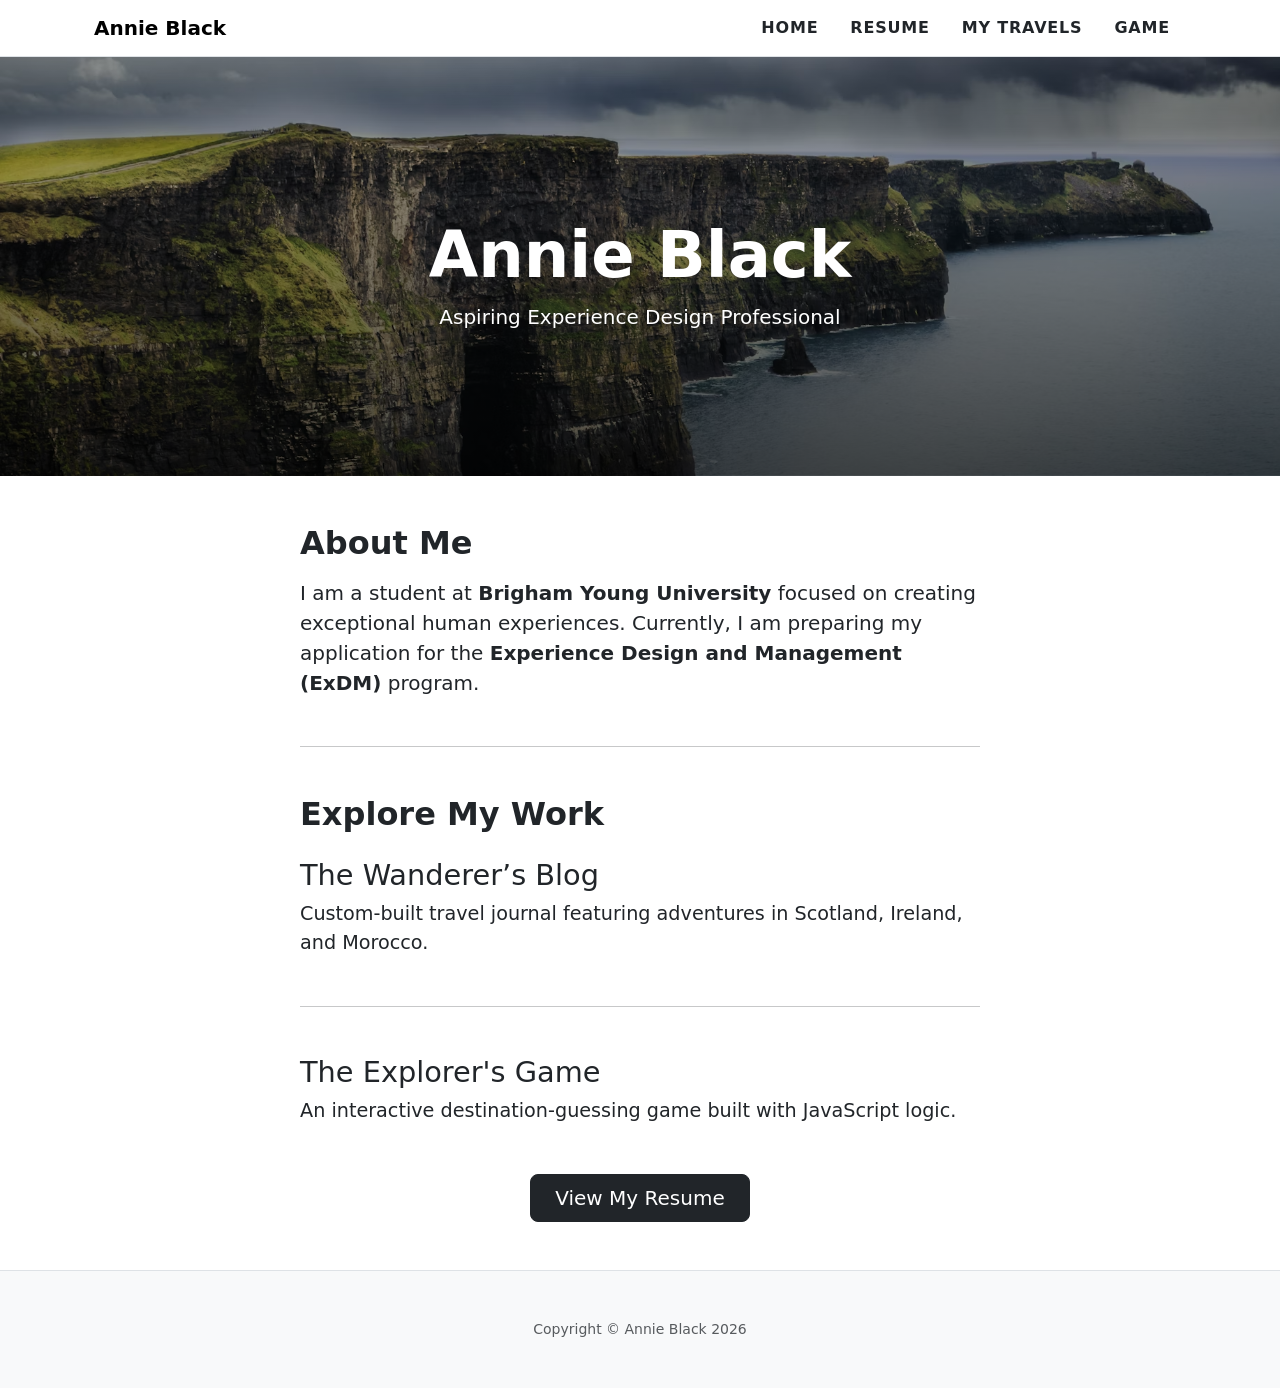
<file: index.html>
<!DOCTYPE html>
<html lang="en">
    <head>
        <meta charset="utf-8" />
        <meta name="viewport" content="width=device-width, initial-scale=1, shrink-to-fit=no" />
        <title>Annie Black | Portfolio</title>
        <link rel="icon" type="image/x-icon" href="assets/favicon.ico" />
        <link href="https://cdn.jsdelivr.net/npm/bootstrap@5.2.3/dist/css/bootstrap.min.css" rel="stylesheet" />
        <link href="https://fonts.googleapis.com/css?family=Lora:400,700,400italic,700italic" rel="stylesheet" type="text/css" />
        <link href="https://fonts.googleapis.com/css?family=Open+Sans:300italic,400italic,600italic,700italic,800italic,400,300,600,700,800" rel="stylesheet" type="text/css" />
        
        <style>
            /* Custom fixes to ensure the page looks clean regardless of template issues */
            .masthead {
                padding-top: 10rem;
                padding-bottom: 8rem;
                background: linear-gradient(to bottom, rgba(0,0,0,0.3) 0%, rgba(0,0,0,0.7) 100%), url('assets/img/ireland photo.avif');
                background-size: cover;
                background-position: center;
                color: white;
                text-align: center;
            }
            .nav-link { font-weight: 800; letter-spacing: 0.05rem; text-transform: uppercase; color: #212529; }
            .section-heading { font-size: 2rem; font-weight: 700; margin-top: 3rem; margin-bottom: 1rem; }
            .post-preview > a { color: #212529; text-decoration: none; }
            .post-preview > a:hover { color: #0085A1; }
            .post-title { font-size: 1.8rem; margin-top: 1.5rem; margin-bottom: 0.5rem; }
            .post-subtitle { font-weight: 300; margin-bottom: 0.5rem; font-size: 1.2rem; }
            hr { margin: 3rem 0; }
        </style>
    </head>
    <body>
        <nav class="navbar navbar-expand-lg navbar-light border-bottom">
            <div class="container px-4">
                <a class="navbar-brand fw-bold" href="index.html">Annie Black</a>
                <div class="navbar-nav ms-auto">
                    <a class="nav-link px-3" href="index.html">Home</a>
                    <a class="nav-link px-3" href="about.html">Resume</a>
                    <a class="nav-link px-3" href="fromscratch.html">My Travels</a>
                    <a class="nav-link px-3" href="app.html">Game</a>
                </div>
            </div>
        </nav>

        <header class="masthead">
            <div class="container">
                <h1 class="display-3 fw-bold">Annie Black</h1>
                <p class="lead">Aspiring Experience Design Professional</p>
            </div>
        </header>

        <div class="container px-4 px-lg-5">
            <div class="row gx-4 gx-lg-5 justify-content-center">
                <div class="col-md-10 col-lg-8">
                    
                    <h2 class="section-heading">About Me</h2>
                    <p class="fs-5">
                        I am a student at <strong>Brigham Young University</strong> focused on creating 
                        exceptional human experiences. Currently, I am preparing my application for the 
                        <strong>Experience Design and Management (ExDM)</strong> program.
                    </p>

                    <hr>

                    <h2 class="section-heading">Explore My Work</h2>

                    <div class="post-preview">
                        <a href="fromscratch.html">
                            <h3 class="post-title">The Wanderer’s Blog</h3>
                            <p class="post-subtitle">Custom-built travel journal featuring adventures in Scotland, Ireland, and Morocco.</p>
                        </a>
                    </div>
                    
                    <hr>

                    <div class="post-preview">
                        <a href="app.html">
                            <h3 class="post-title">The Explorer's Game</h3>
                            <p class="post-subtitle">An interactive destination-guessing game built with JavaScript logic.</p>
                        </a>
                    </div>

                    <div class="text-center mt-5 mb-5">
                        <a class="btn btn-dark btn-lg px-4" href="about.html">View My Resume</a>
                    </div>

                </div>
            </div>
        </div>

        <footer class="py-5 bg-light border-top">
            <div class="container text-center">
                <p class="text-muted small mb-0">Copyright &copy; Annie Black 2026</p>
            </div>
        </footer>

        <script src="https://cdn.jsdelivr.net/npm/bootstrap@5.2.3/dist/js/bootstrap.bundle.min.js"></script>
    </body>
</html>
</file>
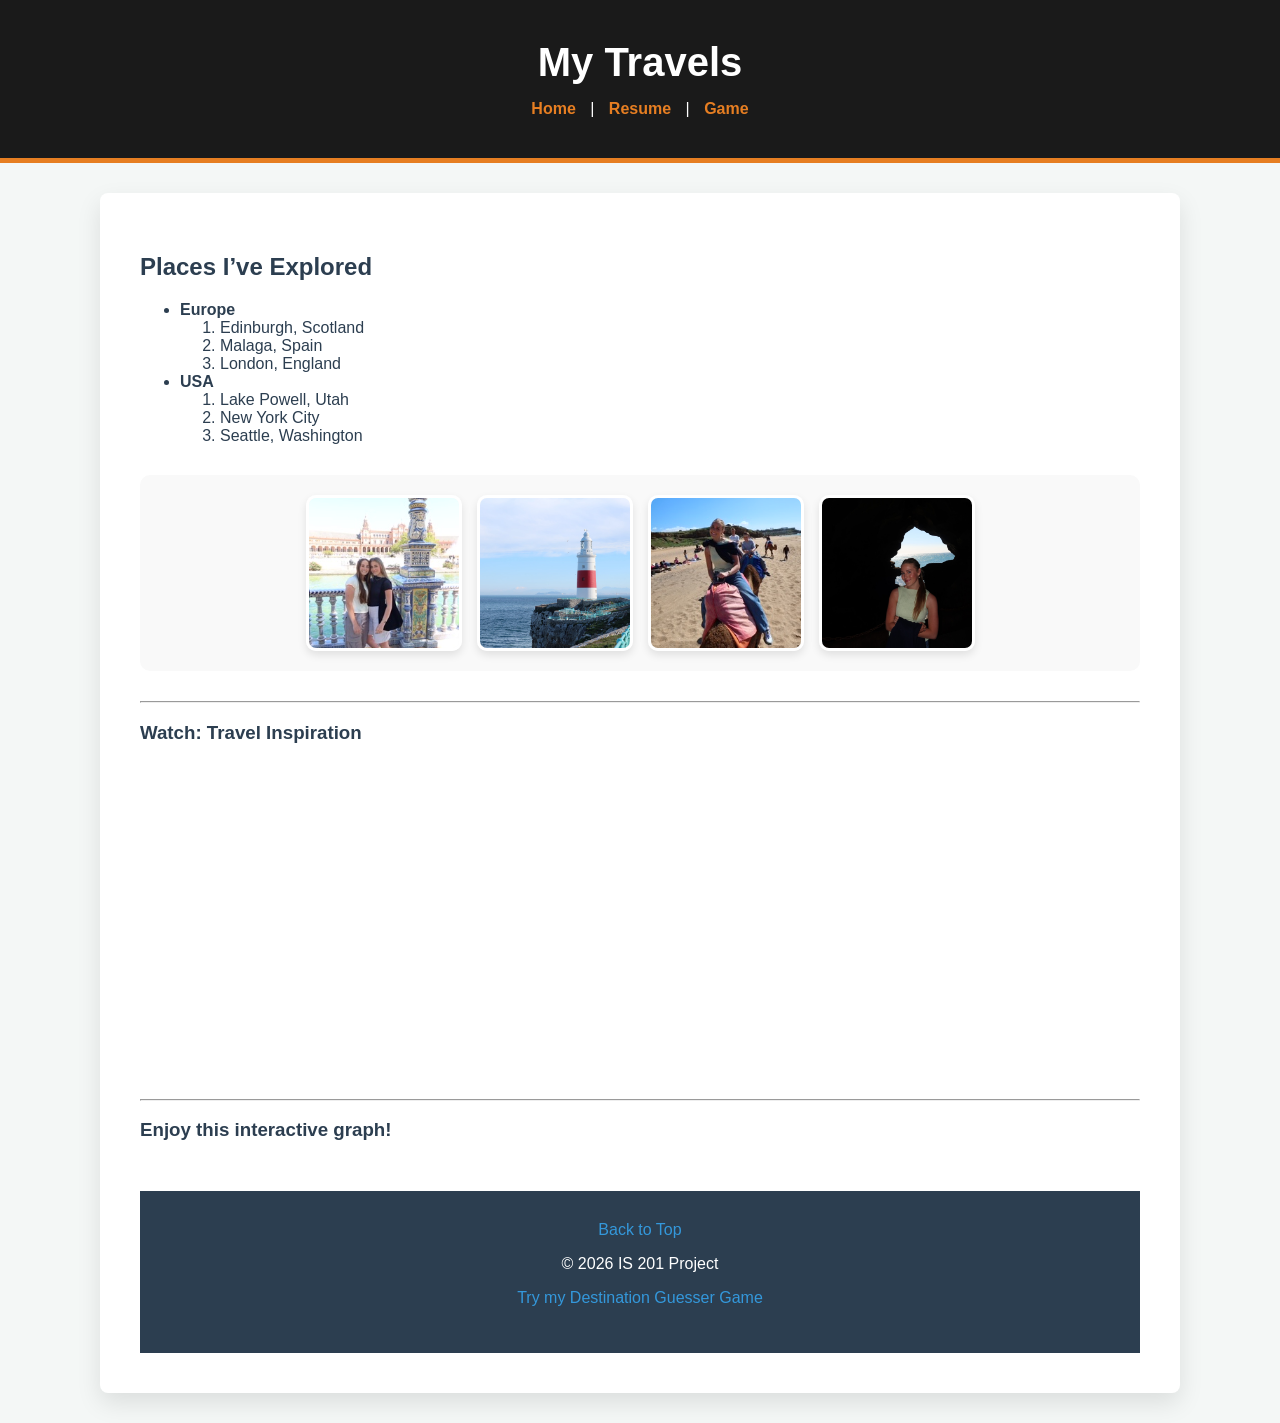
<file: fromscratch.html>
<!DOCTYPE html>
<html lang="en">
<head>
    <meta charset="UTF-8">
    <meta name="viewport" content="width=device-width, initial-scale=1.0">
    <title>Travel Exploration - My Scratch Page</title>
    <link rel="stylesheet" href="scratchStyles.css">
</head>
<body>
<div id="top-of-page"></div>

    <div class="header-container">
        <h1>My Travels</h1>
        <nav>
    <a href="index.html">Home</a> | 
    <a href="about.html">Resume</a> |
    <a href="app.html">Game</a>
        </nav>
    </div>

    <div class="main-body">
        <h2>Places I’ve Explored</h2>
        
        <ul>
            <li><strong>Europe</strong>
                <ol>
                    <li>Edinburgh, Scotland</li>
                    <li>Malaga, Spain</li>
                    <li>London, England</li>
                </ol>
            </li>
            <li><strong>USA</strong>
                <ol>
                    <li>Lake Powell, Utah</li>
                    <li>New York City</li>
                    <li>Seattle, Washington</li>
                </ol>
            </li>
        </ul>

        <div class="photo-gallery">
    <img src="assets/img/malaga.jpg" alt="Spain">
    <img src="assets/img/gibraltr.jpg" alt="Gibraltar">
    <img src="assets/img/morroco.jpg" alt="Morocco">
    <img src="assets/img/another.jpg" alt="Tangier"> </div>
        <hr>

        <h3>Watch: Travel Inspiration</h3>
        <iframe width="560" height="315" src="https://www.youtube.com/embed/NC-e74Wd29E" frameborder="0" allowfullscreen></iframe>

        <hr>

        <h3>Enjoy this interactive graph!</h3>
        <div class="tableau-placeholder">
<div class="tableau-placeholder"> <div class='tableauPlaceholder' id='viz1776359243126' style='position: relative'>
        <noscript>
            <a href='#'><img alt='Roller Coaster Record Holders' src='https://public.tableau.com/static/images/Ro/RollerCoasterRecordHolders_17762314835510/RollerCoasterRecordHolders/1_rss.png' style='border: none' /></a>
        </noscript>
        <object class='tableauViz' style='display:none;'>
            <param name='host_url' value='https%3A%2F%2Fpublic.tableau.com%2F' /> 
            <param name='embed_code_version' value='3' /> 
            <param name='site_root' value='' />
            <param name='name' value='RollerCoasterRecordHolders_17762314835510/RollerCoasterRecordHolders' />
            <param name='tabs' value='no' />
            <param name='toolbar' value='yes' />
            <param name='static_image' value='https://public.tableau.com/static/images/Ro/RollerCoasterRecordHolders_17762314835510/RollerCoasterRecordHolders/1.png' /> 
            <param name='animate_transition' value='yes' />
            <param name='display_static_image' value='yes' />
            <param name='display_spinner' value='yes' />
            <param name='display_overlay' value='yes' />
            <param name='display_count' value='yes' />
            <param name='language' value='en-US' />
        </object>
    </div>                
    <script type='text/javascript'>                    
        var divElement = document.getElementById('viz1776359243126');                    
        var vizElement = divElement.getElementsByTagName('object')[0];                    
        vizElement.style.width='100%'; 
        vizElement.style.height='857px';                    
        var scriptElement = document.createElement('script');                    
        scriptElement.src = 'https://public.tableau.com/javascripts/api/viz_v1.js';                    
        vizElement.parentNode.insertBefore(scriptElement, vizElement);                
    </script>
</div>

    <div class="footer-container">
        <a href="#top-of-page">Back to Top</a>
        <p>&copy; 2026 IS 201 Project</p>
        <p><a href="app.html">Try my Destination Guesser Game</a></p>
    </div>
</body>
</html>
</file>
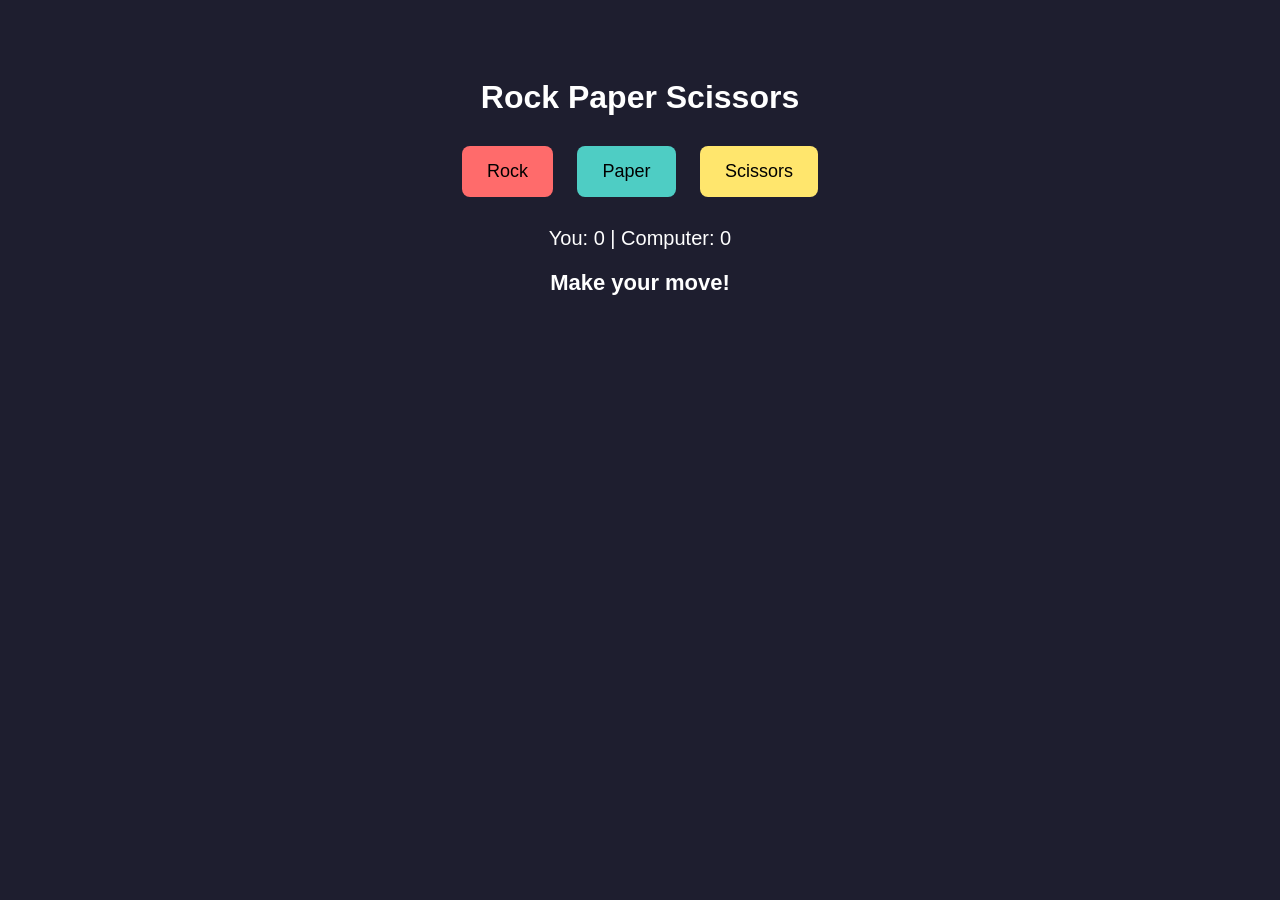
<file: css/ai.html>
<!DOCTYPE html>
<html lang="en">
<head>
<meta charset="UTF-8">
<title>Rock Paper Scissors</title>
<style>
    body {
        font-family: Arial, sans-serif;
        text-align: center;
        background: #1e1e2f;
        color: white;
        padding: 50px;
    }

    h1 {
        margin-bottom: 20px;
    }

    .buttons button {
        padding: 15px 25px;
        margin: 10px;
        font-size: 18px;
        cursor: pointer;
        border: none;
        border-radius: 8px;
        transition: 0.2s;
    }

    .buttons button:hover {
        transform: scale(1.1);
    }

    .rock { background: #ff6b6b; }
    .paper { background: #4ecdc4; }
    .scissors { background: #ffe66d; }

    .score {
        margin-top: 20px;
        font-size: 20px;
    }

    .result {
        margin-top: 20px;
        font-size: 22px;
        font-weight: bold;
    }

    .winner {
        margin-top: 30px;
        font-size: 28px;
        color: #00ffcc;
    }
</style>
</head>
<body>

<h1>Rock Paper Scissors</h1>

<div class="buttons">
    <button class="rock" onclick="playGame('rock')">Rock</button>
    <button class="paper" onclick="playGame('paper')">Paper</button>
    <button class="scissors" onclick="playGame('scissors')">Scissors</button>
</div>

<div class="score">
    You: <span id="playerScore">0</span> |
    Computer: <span id="computerScore">0</span>
</div>

<div class="result" id="resultText">Make your move!</div>
<div class="winner" id="winnerText"></div>

<script>
let playerScore = 0;
let computerScore = 0;

function getComputerChoice() {
    const choices = ['rock', 'paper', 'scissors'];
    return choices[Math.floor(Math.random() * 3)];
}

function playGame(playerChoice) {
    if (playerScore >= 5 || computerScore >= 5) return;

    const computerChoice = getComputerChoice();
    let result = "";

    if (playerChoice === computerChoice) {
        result = "It's a tie! No points awarded.";
    } else if (
        (playerChoice === 'rock' && computerChoice === 'scissors') ||
        (playerChoice === 'paper' && computerChoice === 'rock') ||
        (playerChoice === 'scissors' && computerChoice === 'paper')
    ) {
        playerScore++;
        result = `You win! ${playerChoice} beats ${computerChoice}.`;
    } else {
        computerScore++;
        result = `You lose! ${computerChoice} beats ${playerChoice}.`;
    }

    document.getElementById("playerScore").textContent = playerScore;
    document.getElementById("computerScore").textContent = computerScore;
    document.getElementById("resultText").textContent = result;

    if (playerScore === 5) {
        document.getElementById("winnerText").textContent = "🎉 You won the game!";
    } else if (computerScore === 5) {
        document.getElementById("winnerText").textContent = "💻 Computer wins the game!";
    }
}
</script>

</body>
</html>
</file>
<file: scratchStyles.css>
/* 1. GLOBAL STYLES (Requirement: Font Family & Color) */
body {
    background-color: #f4f7f6; /* Light grey-blue background */
    font-family: 'Segoe UI', Tahoma, Geneva, Verdana, sans-serif;
    color: #2c3e50; /* Dark slate text color */
    margin: 0;
    padding: 0;
}

/* 2. HEADER DIV (Requirement: Positioning & Styling) */
.header-container {
    background-color: #1a1a1a;
    color: #ffffff;
    padding: 40px;
    text-align: center;
    border-bottom: 5px solid #e67e22;
}

.header-container h1 {
    margin: 0;
    font-size: 2.5em;
}

/* Navigation Links */
nav {
    margin-top: 15px;
}

nav a {
    color: #e67e22;
    text-decoration: none;
    font-weight: bold;
    padding: 0 10px;
}

nav a:hover {
    text-decoration: underline;
}

/* 3. MAIN CONTENT DIV (Requirement: Positioning & Styling) */
.main-body {
    width: 90%;
    max-width: 1000px;
    margin: 30px auto;
    background-color: #ffffff;
    padding: 40px;
    box-shadow: 0 10px 25px rgba(0,0,0,0.1);
    border-radius: 8px;
}

/* 4. GENERAL IMAGE STYLE (For your large Norway photo) */
img {
    border: 8px solid white;
    box-shadow: 0 4px 15px rgba(0,0,0,0.2);
    display: block;
    margin: 20px auto;
    max-width: 100%;
}

/* 5. PHOTO GALLERY (The small side-by-side row) */
.photo-gallery {
    display: flex;
    justify-content: center;
    flex-wrap: wrap; /* Allows photos to move to next line on small screens */
    gap: 15px;
    margin: 30px 0;
    padding: 20px;
    background-color: #f9f9f9;
    border-radius: 10px;
}

.photo-gallery img {
    width: 150px;           /* Forces same small width */
    height: 150px;          /* Forces same small height */
    object-fit: cover;      /* Crops photos perfectly into squares */
    border: 3px solid #ffffff;
    border-radius: 10px;
    margin: 0;              /* Overrides the 'auto' margin from general img */
    box-shadow: 0 4px 8px rgba(0,0,0,0.1);
}

/* 6. TABLEAU & VIDEO SPACING */
.tableau-placeholder {
    margin-top: 5px;    /* Squeezes the gap significantly */
    padding-top: 0px;   /* Removes internal spacing */
    border-top: none; 
}

iframe {
    display: block;
    margin: 20px auto;
    border: none;
    max-width: 100%;
}

/* 7. FOOTER DIV (Requirement: Positioning & Styling) */
.footer-container {
    text-align: center;
    padding: 30px;
    background-color: #2c3e50;
    color: white;
    margin-top: 50px;
}

.footer-container a {
    color: #3498db;
    text-decoration: none;
}
</file>
